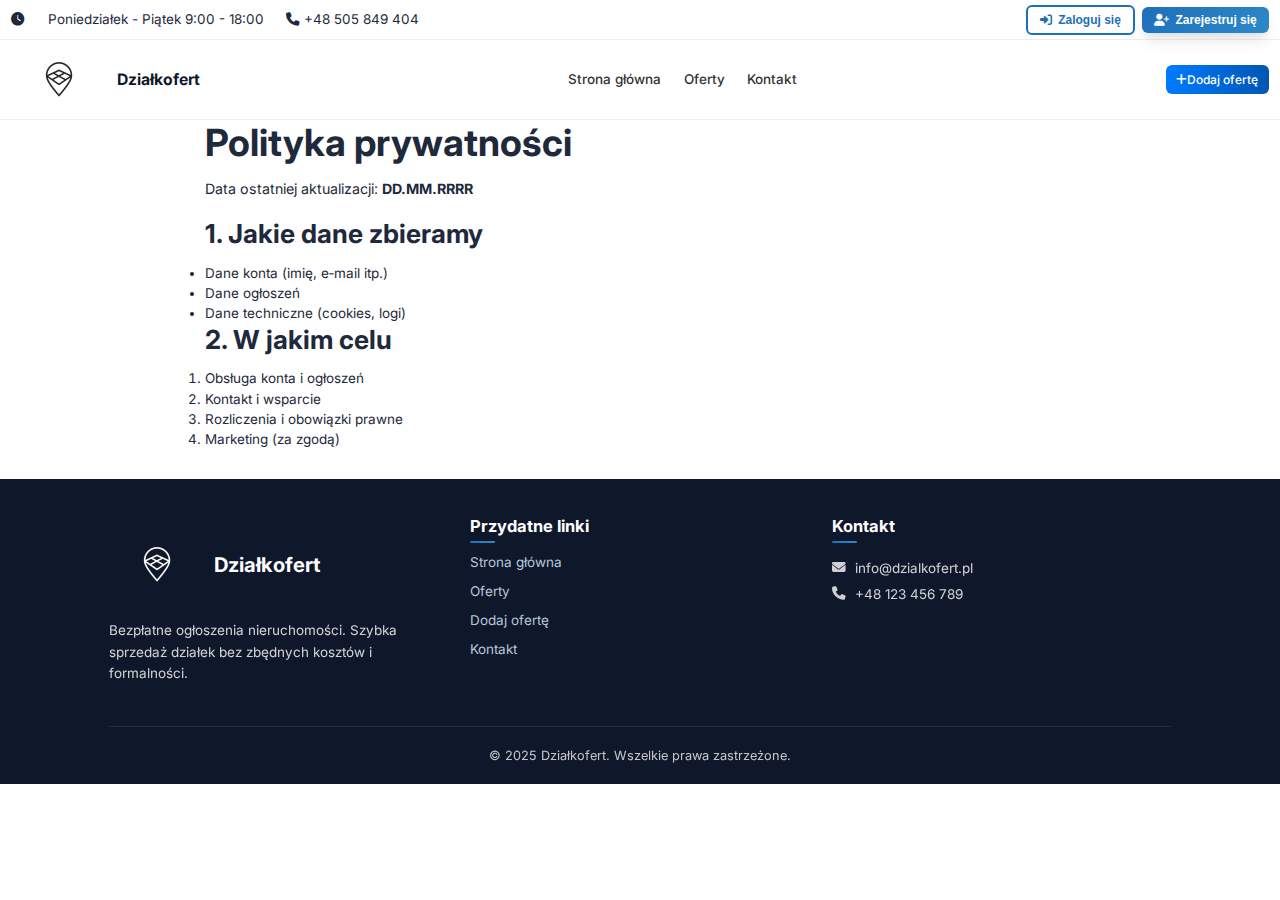
<file: polityka-prywatnosci.html>
<!DOCTYPE html>
<html lang="pl">
<head>
  <meta charset="utf-8" />
  <meta name="viewport" content="width=device-width,initial-scale=1" />
  <title>Polityka prywatności – Działkofert</title>
  <link href="https://fonts.googleapis.com/css2?family=Inter:wght@300;400;500;600;700&display=swap" rel="stylesheet">
  <link rel="stylesheet" href="https://cdnjs.cloudflare.com/ajax/libs/font-awesome/6.4.0/css/all.min.css">
  <link rel="stylesheet" href="assets/main.css" />
</head>
<body>
  <div id="site-header" role="banner" aria-label="Nawigacja serwisu"></div>

  <main class="container" style="max-width:900px; padding:120px 1rem 2rem;">
    <h1>Polityka prywatności</h1>
    <p>Data ostatniej aktualizacji: <strong>DD.MM.RRRR</strong></p>
    <section>
      <h2>1. Jakie dane zbieramy</h2>
      <ul>
        <li>Dane konta (imię, e‑mail itp.)</li>
        <li>Dane ogłoszeń</li>
        <li>Dane techniczne (cookies, logi)</li>
      </ul>
    </section>
    <section>
      <h2>2. W jakim celu</h2>
      <ol>
        <li>Obsługa konta i ogłoszeń</li>
        <li>Kontakt i wsparcie</li>
        <li>Rozliczenia i obowiązki prawne</li>
        <li>Marketing (za zgodą)</li>
      </ol>
    </section>
  </main>

  <div id="site-footer" role="contentinfo" aria-label="Stopka serwisu"></div>
  <script src="assets/layout.js" defer></script>
</body>
</html>
</file>
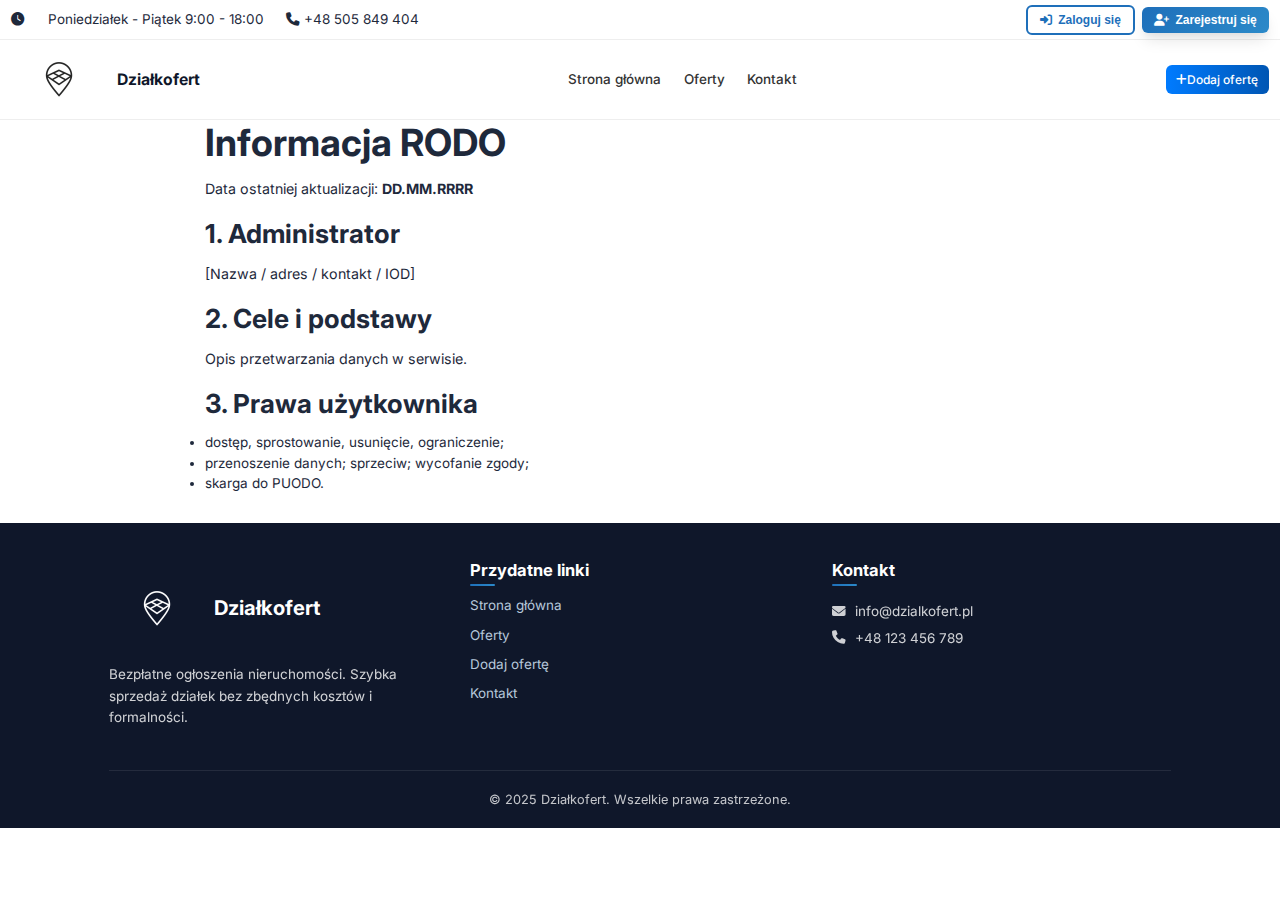
<file: rodo.html>
<!DOCTYPE html>
<html lang="pl">
<head>
  <meta charset="utf-8" />
  <meta name="viewport" content="width=device-width,initial-scale=1" />
  <title>RODO – Działkofert</title>
  <link href="https://fonts.googleapis.com/css2?family=Inter:wght@300;400;500;600;700&display=swap" rel="stylesheet">
  <link rel="stylesheet" href="https://cdnjs.cloudflare.com/ajax/libs/font-awesome/6.4.0/css/all.min.css">
  <link rel="stylesheet" href="assets/main.css" />
</head>
<body>
  <div id="site-header" role="banner" aria-label="Nawigacja serwisu"></div>

  <main class="container" style="max-width:900px; padding:120px 1rem 2rem;">
    <h1>Informacja RODO</h1>
    <p>Data ostatniej aktualizacji: <strong>DD.MM.RRRR</strong></p>
    <section>
      <h2>1. Administrator</h2>
      <p>[Nazwa / adres / kontakt / IOD]</p>
    </section>
    <section>
      <h2>2. Cele i podstawy</h2>
      <p>Opis przetwarzania danych w serwisie.</p>
    </section>
    <section>
      <h2>3. Prawa użytkownika</h2>
      <ul>
        <li>dostęp, sprostowanie, usunięcie, ograniczenie;</li>
        <li>przenoszenie danych; sprzeciw; wycofanie zgody;</li>
        <li>skarga do PUODO.</li>
      </ul>
    </section>
  </main>

  <div id="site-footer" role="contentinfo" aria-label="Stopka serwisu"></div>
  <script src="assets/layout.js" defer></script>
</body>
</html>
</file>
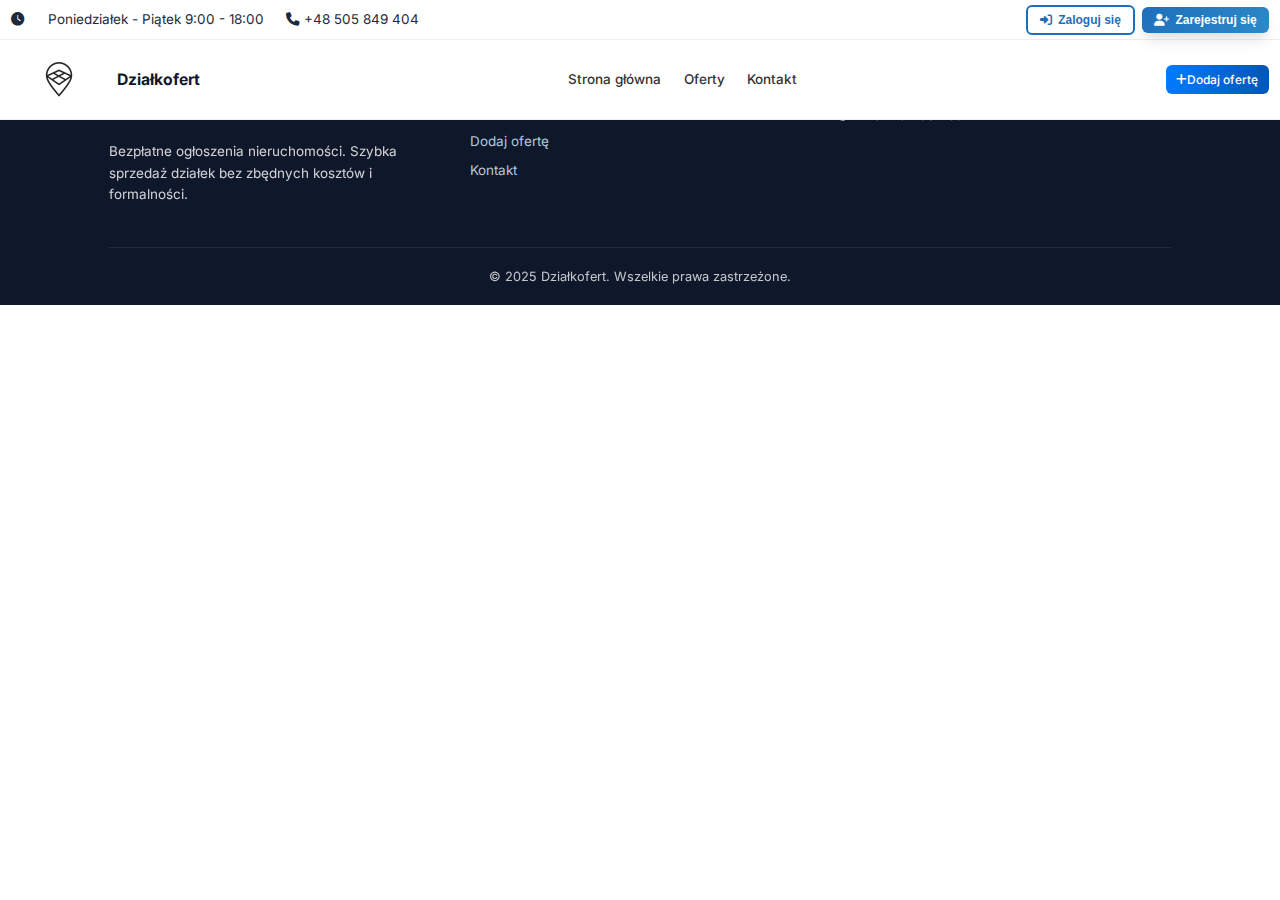
<file: szambon.html>
<!DOCTYPE html>
<html lang="pl">
<head>
  <meta charset="utf-8" />
  <meta name="viewport" content="width=device-width,initial-scale=1" />
  <title>Szambon – Działkofert</title>
  <link href="https://fonts.googleapis.com/css2?family=Inter:wght@300;400;500;600;700&display=swap" rel="stylesheet">
  <link rel="stylesheet" href="https://cdnjs.cloudflare.com/ajax/libs/font-awesome/6.4.0/css/all.min.css">
  <link rel="stylesheet" href="assets/main.css" />
</head>
<body>
  <div id="site-header" role="banner" aria-label="Nawigacja serwisu"></div>

  <main class="container page-with-fixed-header">
  </main>

  <div id="site-footer" role="contentinfo" aria-label="Stopka serwisu"></div>

  <script src="assets/layout.js" defer></script>
  <script src="assets/auth-ui.js" defer></script>
  <script type="module" src="assets/auth.js"></script>
</body>
</html>
</file>
<file: assets/main.css>
/* ====== Design tokens ====== */
:root{
  --primary:#1e6fba;
  --primary-dark:#155d9d;
  --secondary:#2c8ac9;
  --accent:#3ba3e3;
  --dark:#1e293b;
  --darker:#0f172a;
  --light:#f0f8ff;
  --gray:#7b9cba;
  --success:#2e94cc;

  --gradient-primary:linear-gradient(135deg,#1e6fba,#2c8ac9);
  --gradient-accent:linear-gradient(135deg,#3ba3e3,#2c8ac9);
  --gradient-card:linear-gradient(135deg,#ffffff,#e6f2ff);

  --shadow-sm:0 4px 6px -1px rgba(0,0,0,.1),0 2px 4px -1px rgba(0,0,0,.06);
  --shadow-md:0 10px 15px -3px rgba(0,0,0,.1),0 4px 6px -2px rgba(0,0,0,.05);
  --shadow-lg:0 20px 25px -5px rgba(0,0,0,.1),0 10px 10px -5px rgba(0,0,0,.04);

  --radius:10px;
  --transition:all .3s cubic-bezier(.4,0,.2,1);

  /* Wysokości dla poprawnego rozwijania menu spod headera */
  --topbar-height:40px;     /* desktop: top navbar widoczny */
  --header-height:80px;     /* faktyczna wysokość headera */
  --nav-top:calc(var(--topbar-height) + var(--header-height));
}

/* Nadpisy na mobile – topbar znika, menu startuje spod headera */
@media (max-width:768px){
  :root{
    --topbar-height:0px;
    --header-height:76px;  /* dostosuj jeśli masz inną wysokość headera na mobile */
    --nav-top:var(--header-height);
  }
}

/* ====== Base ====== */
*{margin:0;padding:0;box-sizing:border-box;}
html{font-size:15px;}
body{
  font-family:'Inter',sans-serif;
  color:var(--dark);
  line-height:1.5;
  overflow-x:hidden;
  font-size:.9rem;
}
h1,h2,h3,h4,h5,h6{font-weight:700;line-height:1.2;margin-bottom:.875rem;}
h1{font-size:2.5rem;}
h2{font-size:1.75rem;}
h3{font-size:1.5rem;}
p{margin-bottom:1.25rem;font-size:.95rem;}
a{color:var(--primary);text-decoration:none;transition:var(--transition);}
.container{max-width:1100px;margin:0 auto;padding:0 1.25rem;}

/* ====== Buttons ====== */
.btn{
  display:inline-flex;align-items:center;justify-content:center;
  padding:.55rem 1rem;border-radius:8px;font-weight:600;transition:var(--transition);
  border:0;cursor:pointer;gap:.4rem;font-size:.85rem;
}
.btn-sm{padding:.3rem .6rem;font-size:.75rem;border-radius:6px;}
.btn-primary{background:var(--gradient-primary);color:#fff;box-shadow:var(--shadow-md);}
.btn-primary:hover{transform:translateY(-2px);box-shadow:var(--shadow-lg);}
.btn-secondary{background:transparent;color:var(--primary);border:2px solid var(--primary);}
.btn-secondary:hover{background:var(--primary);color:#fff;}
.btn-accent{background:var(--gradient-accent);color:#fff;}
.btn-outline-primary{background:transparent;color:var(--primary);border:2px solid var(--primary);}
.btn-outline-primary:hover{background:var(--primary);color:#fff;}

/* ====== Sections ====== */
.section{padding:2rem 0;}
.section-title{text-align:center;margin-bottom:2.5rem;}
.section-title h2{position:relative;display:inline-block;margin-bottom:1.25rem;}
.section-title h2::after{
  content:'';position:absolute;bottom:-8px;left:50%;transform:translateX(-50%);
  width:50px;height:3px;background:var(--gradient-primary);border-radius:2px;
}

/* ====== Top Navbar (desktop) ====== */
.top-navbar{
  display:flex;justify-content:space-between;align-items:center;
  position:fixed;top:0;width:100%;background:#fff;z-index:1200;
  border-bottom:1px solid #eee;padding:.3rem .75rem;font-size:.8rem;
  height:var(--topbar-height);
}
.contact-info{display:flex;align-items:center;gap:1.5rem;font-size:.9rem;}
.auth-buttons,.user-menu{display:flex;align-items:center;gap:.5rem;}
.top-navbar .btn-sm{padding:.4rem .8rem;font-size:.8rem;}

/* ====== Header + Nav ====== */
header{
  display:flex;justify-content:space-between;align-items:center;
  position:fixed;top:var(--topbar-height);left:0;right:0;z-index:1100;background:#fff;
  padding:.4rem .75rem;border-bottom:1px solid #eee;height:var(--header-height);
}

/* POWIĘKSZONE LOGO (tylko te dwie klasy) */
.logo{
  display:flex;align-items:center;gap:.625rem;font-weight:700;font-size:1.35rem;color:var(--darker);
}
.logo img{height:96px;width:auto;}        /* było 42px */
.logo span{font-size:1.05rem;line-height:1.1;}

.desktop-nav{display:flex;gap:1.5rem;}
.desktop-nav .nav-link{color:#333;font-weight:500;font-size:.9rem;position:relative;}
.nav-link::after{
  content:'';position:absolute;bottom:-5px;left:0;width:0;height:2px;
  background:var(--gradient-primary);transition:var(--transition);
}
.nav-link:hover::after{width:100%;}

.desktop-add-offer,.mobile-add-offer{
  display:inline-flex;align-items:center;padding:.35rem .7rem;border-radius:6px;
  background:linear-gradient(90deg,#007bff,#0056b3);color:#fff;font-weight:500;
  font-size:.8rem;text-decoration:none;transition:.3s;
}
.desktop-add-offer:hover,.mobile-add-offer:hover{transform:translateY(-2px);box-shadow:0 4px 8px rgba(0,0,0,.2);}

.mobile-menu-btn{background:none;border:0;font-size:1.5rem;display:none;}

/* MENU MOBILNE – rozwija się spod headera (lista zaczyna się pod nagłówkiem) */
.nav-menu{
  position:fixed;left:0;right:0;top:var(--nav-top);
  display:flex;flex-direction:column;background:#fff;
  padding:1.1rem;box-shadow:0 4px 12px rgba(0,0,0,.15);
  max-height:0;overflow:hidden;opacity:0;visibility:hidden;
  transition:max-height .35s ease,opacity .2s ease,visibility .2s ease;
  z-index:1000;
  transform-origin:top;
}
.nav-menu.active{
  max-height:calc(100vh - var(--nav-top)); /* płynne rozwijanie od headera */
  opacity:1;visibility:visible;
}
.nav-menu .nav-link{margin-bottom:.7rem;font-size:.95rem;color:#333;text-decoration:none;}
.mobile-auth{display:flex;flex-direction:column;gap:1rem;margin-top:1.5rem;border-top:1px solid #eee;padding-top:1.5rem;}

/* ====== Modals ====== */
.modal{display:none;position:fixed;inset:0;background:rgba(0,0,0,.5);z-index:1100;align-items:center;justify-content:center;}
.modal-content{background:#fff;padding:1.1rem;border-radius:var(--radius);width:90%;max-width:360px;box-shadow:var(--shadow-lg);}
.modal-header{display:flex;justify-content:space-between;align-items:center;margin-bottom:.9rem;}
.modal-header h3{font-size:1.1rem;}
.modal-close{background:none;border:0;font-size:1.5rem;cursor:pointer;color:var(--dark);}
.form-group{margin-bottom:.8rem;}
.form-group label{display:block;margin-bottom:.4rem;font-weight:500;font-size:.85rem;}
.form-group input{width:100%;padding:.55rem .75rem;border:1px solid #ddd;border-radius:8px;font-size:.9rem;}
.form-footer{margin-top:1rem;text-align:center;font-size:.85rem;}
.social-login{margin-top:.9rem;text-align:center;}
.social-login .btn{margin-bottom:.5rem;width:100%;justify-content:center;}
.btn-google{background:#DB4437;color:#fff;border:0;}
.btn-google:hover{background:#c23325;color:#fff;}
.domain-warning{display:none;background:#ffebee;color:#c62828;padding:8px;border-radius:5px;margin-top:15px;font-size:.85rem;}

/* ====== User dashboard ====== */
.user-dashboard{display:none;margin-top:calc(var(--topbar-height) + var(--header-height) + 40px);margin-bottom:20px;padding:2rem;background:#fff;border-radius:var(--radius);box-shadow:var(--shadow-md);}
.user-header{display:flex;justify-content:space-between;align-items:center;margin-bottom:2rem;padding-bottom:1rem;border-bottom:1px solid #eee;}
.offers-grid{display:grid;grid-template-columns:repeat(auto-fill,minmax(260px,1fr));gap:1rem;}
.offer-card{background:#fff;border-radius:10px;box-shadow:0 4px 8px rgba(0,0,0,.08);padding:1rem;cursor:pointer;transition:transform .2s ease,box-shadow .2s ease;margin-bottom:1rem;}
.offer-card:hover{transform:translateY(-4px);box-shadow:0 6px 14px rgba(0,0,0,.12);}
.offer-title{font-size:.95rem;font-weight:600;margin-bottom:.5rem;color:#222;}
.offer-card h5{margin:0 0 .5rem;font-size:1.05rem;color:var(--primary);}
.offer-details{font-size:.82rem;color:#666;line-height:1.4;margin-bottom:.75rem;}
.offer-card p{margin:.25rem 0;font-size:.9rem;color:#555;}
.offer-actions{display:flex;gap:.5rem;}
.offer-actions.center{justify-content:center;}

/* ====== Hero ====== */
.hero{
  padding:calc(var(--topbar-height) + var(--header-height) + 20px) 0 2.5rem;
  background:linear-gradient(135deg,rgba(30,111,186,.05) 0%,rgba(44,138,201,.05) 100%);
  position:relative;overflow:hidden;
}
.hero::before{
  content:'';position:absolute;top:-80px;right:-80px;width:300px;height:300px;border-radius:50%;
  background:var(--gradient-primary);opacity:.1;filter:blur(60px);
}
.hero-content{display:grid;grid-template-columns:1fr 1fr;gap:2.5rem;align-items:center;}
.hero-text h1{
  font-size:1.9rem;margin-bottom:1.25rem;background:var(--gradient-primary);
  -webkit-background-clip:text;-webkit-text-fill-color:transparent;
}
.hero-text p{font-size:1rem;color:var(--gray);margin-bottom:1.25rem;}
.hero-buttons{display:flex;gap:.5rem;flex-wrap:wrap;}
.hero-image{position:relative;}
.hero-image img{
  width:100%;max-width:450px;height:auto;border-radius:var(--radius);box-shadow:var(--shadow-lg);
  transform:perspective(800px) rotateY(-10deg);transition:var(--transition);
}
.hero-image img:hover{transform:perspective(800px) rotateY(0);}

/* ====== Features ====== */
.features{background:#fff;}
.features-grid{display:grid;grid-template-columns:repeat(auto-fit,minmax(220px,1fr));gap:1.75rem;}
.feature-card{background:var(--gradient-card);padding:1.2rem;border-radius:var(--radius);box-shadow:var(--shadow-sm);transition:var(--transition);text-align:center;}
.feature-card:hover{transform:translateY(-5px);box-shadow:var(--shadow-md);}
.feature-icon{
  width:44px;height:44px;display:flex;align-items:center;justify-content:center;margin:0 auto 1.25rem;
  border-radius:50%;background:var(--gradient-primary);color:#fff;font-size:1.1rem;
}

/* ====== How it works ====== */
.course-info{background:linear-gradient(135deg,rgba(30,111,186,.05) 0%,rgba(44,138,201,.05) 100%);}
.info-container{display:grid;grid-template-columns:1fr 1fr;gap:3.5rem;align-items:center;}
.info-image{position:relative;}
.info-image img{width:100%;max-width:450px;height:auto;border-radius:var(--radius);box-shadow:var(--shadow-lg);}
.info-badge{position:absolute;top:-12px;right:-12px;background:var(--gradient-primary);color:#fff;padding:.45rem .9rem;border-radius:25px;font-weight:600;box-shadow:var(--shadow-md);font-size:.8rem;}
.info-content h2{margin-bottom:1.25rem;}
.info-list{list-style:none;margin-bottom:1.75rem;}
.info-list li{margin-bottom:.625rem;display:flex;align-items:center;gap:.625rem;font-size:.95rem;}
.info-list li::before{
  content:'✓';display:flex;align-items:center;justify-content:center;width:20px;height:20px;
  background:var(--success);color:#fff;border-radius:50%;font-size:.7rem;
}

/* ====== FAQ ====== */
.faq{background:linear-gradient(135deg,rgba(30,111,186,.05) 0%,rgba(44,138,201,.05) 100%);}
.faq-container{max-width:750px;margin:0 auto;}
.faq-item{margin-bottom:1.25rem;border-radius:var(--radius);overflow:hidden;box-shadow:var(--shadow-sm);background:#fff;}
.faq-question{padding:1.25rem;display:flex;justify-content:space-between;align-items:center;cursor:pointer;font-weight:600;transition:var(--transition);font-size:.95rem;}
.faq-question:hover{color:var(--primary);}
.faq-question i{transition:var(--transition);}
.faq-answer{padding:0 1.25rem;max-height:0;overflow:hidden;transition:var(--transition);font-size:.9rem;}
.faq-item.active .faq-question i{transform:rotate(180deg);}
.faq-item.active .faq-answer{padding:0 1.25rem 1.25rem;max-height:500px;}

/* ====== CTA ====== */
.cta{
  background:var(--gradient-primary);color:#fff;text-align:center;padding:3.5rem 0;position:relative;overflow:hidden;
}
.cta::before,.cta::after{
  content:'';position:absolute;width:250px;height:250px;border-radius:50%;background:rgba(255,255,255,.1);
}
.cta::before{top:-80px;left:-80px;}
.cta::after{bottom:-80px;right:-80px;}
.cta h2{margin-bottom:1.25rem;}
.cta p{max-width:550px;margin:0 auto 2rem;opacity:.9;}

/* ====== Footer ====== */
footer{background:var(--darker);color:#fff;padding:2.5rem 0 1.25rem}
.footer-container{display:grid;grid-template-columns:repeat(auto-fit,minmax(220px,1fr));gap:1.5rem;margin-bottom:1.5rem;}

/* POWIĘKSZONE LOGO W STOPCE */
.footer-logo{
  display:flex;align-items:center;gap:.6rem;font-weight:700;font-size:1.35rem;color:#fff;
}
.footer-logo img{height:96px;width:auto;filter:brightness(0) invert(1);}  /* dodano wysokość */

.footer-about p{opacity:.8;font-size:.9rem;line-height:1.6;margin-top:.5rem;}
.footer-links h3,.footer-contact h3{font-size:1.1rem;margin-bottom:1rem;position:relative;display:inline-block;}
.footer-links h3::after,.footer-contact h3::after{content:'';position:absolute;left:0;bottom:-6px;width:25px;height:2px;background:var(--gradient-primary);border-radius:2px;}
.footer-links ul{list-style:none;}
.footer-links li{margin-bottom:.6rem;}
.footer-links a{color:#b6c7da;font-size:.9rem;transition:var(--transition);}
.footer-links a:hover{color:#fff;padding-left:5px;}
.footer-contact p{opacity:.8;font-size:.9rem;display:flex;align-items:center;gap:.6rem;margin:.4rem 0;}
.footer-bottom{text-align:center;border-top:1px solid rgba(255,255,255,.12);padding-top:1.25rem;opacity:.75;font-size:.85rem;}

/* ====== Responsive ====== */
@media (max-width:1024px){
  html{font-size:14px;}
  .logo img{height:50px;} /* skalowanie w dół z zachowaniem powiększenia */
  .desktop-nav .nav-link{font-size:.85rem;}
  .modal-content{max-width:340px;}
}

@media (max-width:992px){
  h1{font-size:2.25rem;}
  .hero-content,.info-container{grid-template-columns:1fr;gap:2.5rem;}
  .hero-text{order:2;text-align:center;}
  .hero-image{order:1;}
}

@media (max-width:768px){
  html{font-size:13px;}

  /* układ na telefonie: bez top-baru, header przy górze */
  .top-navbar,.desktop-nav,.desktop-add-offer{display:none !important;}
  header{top:0;}

  .mobile-add-offer,.mobile-menu-btn{display:inline-flex;}

  /* Header logo: obrazek po lewej, napis po prawej */
  .logo{
    flex-direction:row;
    align-items:center;
    gap:.5rem;
  }
  .logo img{height:60px;}
  .logo span{white-space:nowrap;}

  /* Footer logo: JEDEN POD DRUGIM, WYRÓWNANE DO LEWEJ */
  .footer-logo{
    flex-direction:column;
    align-items:flex-start;   /* kluczowe: LEWA krawędź */
    text-align:left;          /* dla tekstu */
    gap:.25rem;
  }
  .footer-logo img{height:60px;}

  /* menu startuje spod headera (ustawione przez zmienne) */
  .hero{padding:calc(var(--header-height) + 20px) 0 2rem;}
  .hero-text h1{font-size:1.6rem;}
  .hero-buttons{justify-content:center;}
}

@media (min-width:769px){
  .nav-menu,.mobile-add-offer,.mobile-menu-btn,.mobile-auth{display:none !important;}
}

@media (max-width:576px){
  .section{padding:2.5rem 0;}
  .hero-text h1{font-size:1.75rem;}
  .btn{width:100%;justify-content:center;}
  .hero-buttons{flex-direction:column;}
}

@media (max-width:480px){
  html{font-size:12px;}
  .modal-content{max-width:320px;padding:1rem;}
  .feature-card{padding:1rem;}
  .hero-text h1{font-size:1.45rem;}
}
</file>
